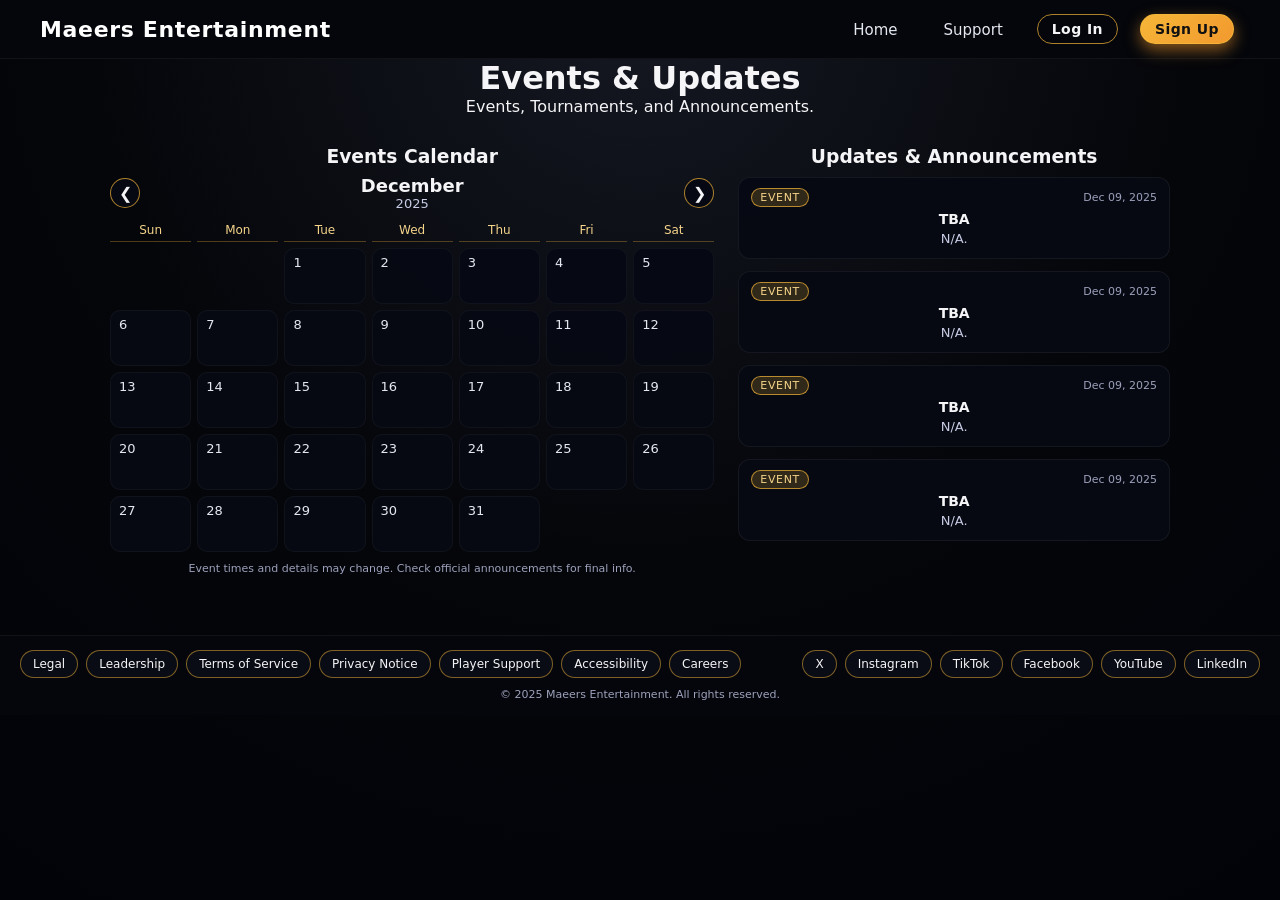
<file: Maeers_Ent/events.html>
<!DOCTYPE html>
<html lang="en">
<head>
    <meta charset="UTF-8">
    <meta name="viewport" content="width=device-width, initial-scale=1.0">
    <title>Age of Az'Kov - Events</title>
    <link rel="stylesheet" href="rules.css"><!-- reuse your existing styling file -->
</head>
<body>
    <!-- Navigation Bar -->
    <nav>
        <div class="logo">Maeers Entertainment</div>
        <ul>
            <li><a href="index.html">Home</a></li>
            <li><a href="support.html">Support</a></li>

                        <li class="nav-auth">
                <a href="login.html" class="btn-auth btn-auth-outline">Log In</a>
            </li>
            <li>
                <a href="signup.html" class="btn-auth btn-auth-filled">Sign Up</a>
            </li>
        </ul>
    </nav>

    <header class="hero">
        <h1>Events & Updates</h1>
        <p>Events, Tournaments, and Announcements.</p>
    </header>

    <section class="events-page">

        <div class="events-layout">
            <!-- EVENTS / CALENDAR PANEL -->
            <article class="rule-block events-panel">
                <h3>Events Calendar</h3>

                <div class="calendar">
                    <div class="calendar-header">
                        <button class="cal-nav cal-prev" type="button">&#10094;</button>
                        <div class="cal-month">
                            <span class="cal-month-name">December</span>
                            <span class="cal-year">2025</span>
                        </div>
                        <button class="cal-nav cal-next" type="button">&#10095;</button>
                    </div>

                    <div class="calendar-grid">
                        <div class="cal-day-label">Sun</div>
                        <div class="cal-day-label">Mon</div>
                        <div class="cal-day-label">Tue</div>
                        <div class="cal-day-label">Wed</div>
                        <div class="cal-day-label">Thu</div>
                        <div class="cal-day-label">Fri</div>
                        <div class="cal-day-label">Sat</div>

                        <!-- Row 1 -->
                        <div class="cal-day empty"></div>
                        <div class="cal-day empty"></div>
                        <div class="cal-day">1</div>
                        <div class="cal-day">2</div>
                        <div class="cal-day">3</div>
                        <div class="cal-day">4</div>
                        <div class="cal-day">5</div>

                        <!-- Row 2 -->
                        <div class="cal-day">6</div>
                        <div class="cal-day">7</div>
                        <div class="cal-day">8</div>
                        <div class="cal-day">9</div>
                        <div class="cal-day">10</div>
                        <div class="cal-day">11</div>
                        <div class="cal-day">12</div>

                        <!-- Row 3 -->
                        <div class="cal-day">13</div>
                        <div class="cal-day">14</div>
                        <div class="cal-day">15</div>
                        <div class="cal-day">16</div>
                        <div class="cal-day">17</div>
                        <div class="cal-day">18</div>
                        <div class="cal-day">19</div>

                        <!-- Row 4 -->
                        <div class="cal-day">20</div>
                        <div class="cal-day">21</div>
                        <div class="cal-day">22</div>
                        <div class="cal-day">23</div>
                        <div class="cal-day">24</div>
                        <div class="cal-day">25</div>
                        <div class="cal-day">26</div>

                        <!-- Row 5 -->
                        <div class="cal-day">27</div>
                        <div class="cal-day">28</div>
                        <div class="cal-day">29</div>
                        <div class="cal-day">30</div>
                        <div class="cal-day">31</div>
                        <div class="cal-day empty"></div>
                        <div class="cal-day empty"></div>
                    </div>

                    <p class="calendar-note">
                        Event times and details may change. Check official announcements for final info.
                    </p>
                </div>
            </article>

            <!-- UPDATES PANEL -->
            <article class="rule-block updates-panel">
                <h3>Updates & Announcements</h3>

                <div class="updates-list">
                    <div class="update-item">
                        <div class="update-header">
                            <span class="update-tag">Event</span>
                            <span class="update-date">Dec 09, 2025</span>
                        </div>
                        <h4>TBA</h4>
                        <p>
                            N/A.
                        </p>
                    </div>

                    <div class="update-item">
                        <div class="update-header">
                            <span class="update-tag">Event</span>
                            <span class="update-date">Dec 09, 2025</span>
                        </div>
                        <h4>TBA</h4>
                        <p>
                            N/A.
                        </p>
                    </div>

                    <div class="update-item">
                        <div class="update-header">
                            <span class="update-tag">Event</span>
                            <span class="update-date">Dec 09, 2025</span>
                        </div>
                        <h4>TBA</h4>
                        <p>
                            N/A.
                        </p>
                    </div>

                    <div class="update-item">
                        <div class="update-header">
                            <span class="update-tag">Event</span>
                            <span class="update-date">Dec 09, 2025</span>
                        </div>
                        <h4>TBA</h4>
                        <p>
                            N/A.
                        </p>
                    </div>
                </div>
            </article>
        </div>
    </section>

    <footer class="site-footer">
        <div class="footer-top">
            <!-- LEFT SIDE: site/legal links -->
            <div class="footer-links footer-links-primary">
                <a href="legal.html" class="footer-pill">Legal</a>
                <a href="leadership.html" class="footer-pill">Leadership</a>
                <a href="terms.html" class="footer-pill">Terms of Service</a>
                <a href="privacy.html" class="footer-pill">Privacy Notice</a>
                <a href="support.html" class="footer-pill">Player Support</a>
                <a href="accessibility.html" class="footer-pill">Accessibility</a>
                <a href="careers.html" class="footer-pill">Careers</a>
            </div>

            <!-- RIGHT SIDE: social links -->
            <div class="footer-links footer-links-social">
                <a href="https://x.com" target="_blank" class="footer-pill">X</a>
                <a href="https://instagram.com" target="_blank" class="footer-pill">Instagram</a>
                <a href="https://tiktok.com" target="_blank" class="footer-pill">TikTok</a>
                <a href="https://facebook.com" target="_blank" class="footer-pill">Facebook</a>
                <a href="https://youtube.com" target="_blank" class="footer-pill">YouTube</a>
                <a href="https://linkedin.com" target="_blank" class="footer-pill">LinkedIn</a>
            </div>
        </div>

        <div class="footer-bottom">
            <p>&copy; 2025 Maeers Entertainment. All rights reserved.</p>
        </div>
    </footer>
</body>
</html>
</file>
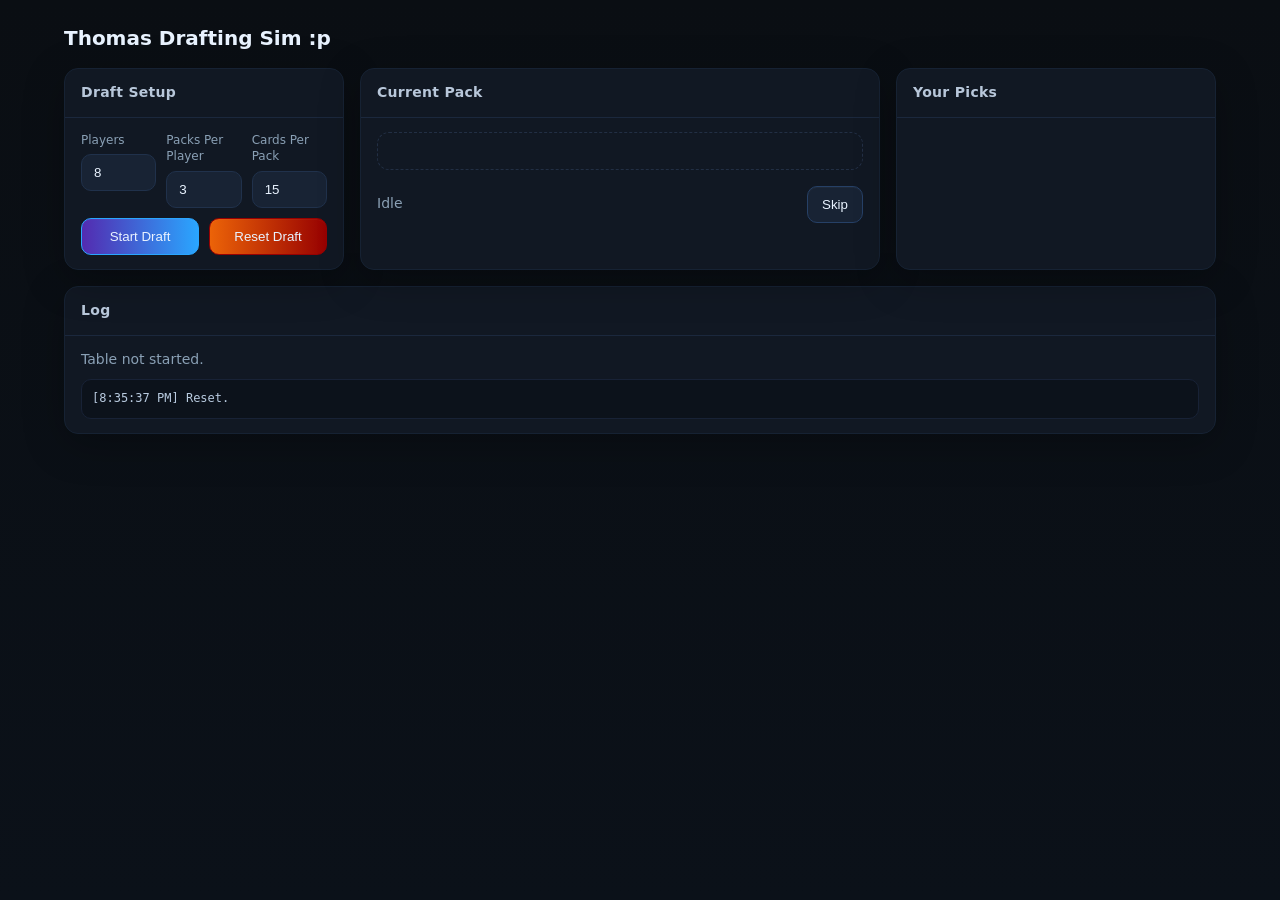
<file: Maeers_Ent/game.html>
<!doctype html>
<html lang="en">
<head>
  <meta charset="utf-8" />
  <meta name="viewport" content="width=device-width, initial-scale=1" />
  <title>Thomas Drafting Sim</title>
  <style>
    :root{
      --bg:#0b0f14;--panel:#111823;--muted:#8aa0b5;--text:#e9f3ff;--accent:#5cc8ff;--warn:#ffca57;--danger:#ff6b6b;
      --card:#0f1622;--card-border:#1c2635;--btn:#182334;--btn-hover:#213149;--ring:0 0 0 2px rgba(92,200,255,.25);
    }
    *{box-sizing:border-box}
    html,body{height:100%}
    body{margin:0;background:linear-gradient(180deg,#0a0e13 0%,#0b1119 100%);color:var(--text);font:14px/1.4 system-ui,Segoe UI,Roboto,Ubuntu,"Helvetica Neue",Arial}
    .app{max-width:1200px;margin:0 auto;padding:24px}
    header{display:flex;align-items:center;gap:16px;margin-bottom:16px}
    header h1{font-weight:700;font-size:20px;margin:0}
    .grid{display:grid;gap:16px}
    .cols-3{grid-template-columns:280px 1fr 320px}
    @media (max-width:1100px){.cols-3{grid-template-columns:1fr}}
    .panel{background:var(--panel);border:1px solid #162233;border-radius:14px;box-shadow:0 10px 40px rgba(0,0,0,.25)}
    .panel h2{font-size:14px;letter-spacing:.3px;font-weight:700;margin:0;padding:14px 16px;border-bottom:1px solid #1b283d;color:#b8c7da}
    .panel .body{padding:14px 16px}
    .row{display:flex;gap:10px;flex-wrap:wrap}
    .row>*{flex:1}
    .stack{display:flex;flex-direction:column;gap:10px}
    label{display:block;font-size:12px;color:var(--muted);margin-bottom:6px}
    input[type=number]{width:100%;padding:10px 12px;border-radius:10px;border:1px solid #20314b;background:var(--btn);color:var(--text);outline:none}
    input[type=number]:focus{box-shadow:var(--ring);border-color:#2a436b}
    button{appearance:none;border:1px solid #264066;background:var(--btn);color:var(--text);padding:10px 14px;border-radius:10px;cursor:pointer;transition:.15s ease;box-shadow:0 1px 0 rgba(255,255,255,.03) inset}
    button:hover{background:var(--btn-hover);transform:translateY(-1px)}
    button:active{transform:translateY(0)}
    .btn-accent{background:linear-gradient(90deg,#532bb0,#2aa6ff);border-color:#2aa6ff}
    .btn-danger{background:linear-gradient(90deg,#ec6308,#970101);border-color:#970101}
    /* Cards */
    .cards{display:grid;grid-template-columns:repeat(auto-fill,minmax(150px,1fr));gap:12px}
    .card{position:relative;background:linear-gradient(180deg,#0f1622,#0c1522);border:1px solid var(--card-border);border-radius:12px;overflow:hidden}
    .card .pad{padding:10px}
    .card .name{font-weight:700;margin:2px 0 6px;font-size:14px}
    .tag{font-size:11px;color:#a9bdd2;border:1px solid #26354a;background:#0e1520;border-radius:6px;padding:2px 6px;display:inline-flex;gap:6px;align-items:center}
    .rar{position:absolute;top:8px;right:8px;font-size:11px;padding:2px 6px;border-radius:999px;border:1px solid #2b3d59;background:#0e1726;color:#c9def5}
    .rar.C{color:#d0e7ff}
    .rar.U{color:#9dff7a;border-color:#385a30;background:#0e2213}
    .rar.R{color:#ffd36b;border-color:#5a4a2e;background:#241a07}
    .rar.M{color:#ff9dd6;border-color:#523454;background:#1c0f1a}
    .card .desc{font-size:12px;color:#b4c6d8;min-height:38px}
    .card footer{display:flex;justify-content:space-between;align-items:center;padding:8px 10px;border-top:1px solid #1a2536;background:#0d1521}
    .card button{width:100%}
    .empty{opacity:.7;border:1px dashed #2a3953;border-radius:12px;padding:18px;text-align:center}
    .muted{color:var(--muted)}
    .log{font-family:ui-monospace,Menlo,Consolas,monospace;font-size:12px;line-height:1.45;color:#b9cbe0;max-height:200px;overflow:auto;background:#0c121b;border:1px solid #182236;padding:10px;border-radius:10px}
    .footer{margin-top:16px;display:flex;gap:10px;flex-wrap:wrap;align-items:center}
  </style>
</head>
<body>
  <div class="app">
    <header>
      <h1>Thomas Drafting Sim :p</h1>
    </header>

    <section class="grid cols-3">
      <div class="panel" id="setup">
        <h2>Draft Setup</h2>
        <div class="body stack">
          <div class="row">
            <div>
              <label>Players</label>
              <input type="number" id="players" min="2" max="12" value="8" />
            </div>
            <div>
              <label>Packs Per Player</label>
              <input type="number" id="packs" min="1" max="6" value="3" />
            </div>
            <div>
              <label>Cards Per Pack</label>
              <input type="number" id="packSize" min="5" max="20" value="15" />
            </div>
          </div>
          <div class="row">
            <button id="start" class="btn-accent">Start Draft</button>
            <button id="reset" class="btn-danger">Reset Draft</button>
          </div>
        </div>
      </div>

      <div class="panel" id="draft">
        <h2>Current Pack</h2>
        <div class="body">
          <div id="packArea" class="cards"></div>
          <div id="emptyPack" class="empty" style="display:none"></div>
          <div class="footer">
            <span id="status" class="muted"></span>
            <div style="flex:1"></div>
            <button id="skipBtn">Skip</button>
          </div>
        </div>
      </div>

      <div class="panel">
        <h2>Your Picks</h2>
        <div class="body stack">
          <div id="picks" class="cards"></div>
        </div>
      </div>
    </section>

    <section class="panel" style="margin-top:16px">
      <h2>Log</h2>
      <div class="body stack">
        <div id="tableInfo" class="muted"></div>
        <div id="log" class="log"></div>
      </div>
    </section>
  </div>

<script>
(() => {

  const $ = s => document.querySelector(s);
  const logEl = $('#log');
  const packArea = $('#packArea');
  const picksArea = $('#picks');
  const emptyPack = $('#emptyPack');
  const statusEl = $('#status');
  const tableInfo = $('#tableInfo');
  const rnd = n => Math.floor(Math.random()*n);
  const choice = arr => arr[rnd(arr.length)];
  const clamp = (n,min,max)=>Math.max(min,Math.min(max,n));
  const log = msg => { const t=new Date().toLocaleTimeString(); logEl.textContent += `[${t}] ${msg}\n`; logEl.scrollTop = logEl.scrollHeight; };
  const escapeHtml = s => s.replace(/[&<>"']/g, c=>({"&":"&amp;","<":"&lt;",">":"&gt;","\"":"&quot;","'":"&#39;"}[c]));


  const COLORS = ['W','U','B','R','G','C'];
  const TYPES = ['Creature','Spell','Field Spell','Hero'];
  const RARITIES = ['C','C','C','C','U','U','R','M'];
  function genCardPool(size=260){
    const nouns=['Falcon','Mystic','Warden','Inferno','Shade','Titan','Grove','Torrent','Sentinel','Nomad','Cipher','Pyre','Bounty','Vanguard','Oracle','Blossom','Drifter','Machina','Specter','Runes'];
    const adjs=['Silent','Verdant','Arcane','Crimson','Gilded','Sable','Azure','Ivory','Obsidian','Howling','Ancient','Shimmering','Stormbound','Dawn','Dusk'];
    const pool=[]; for(let i=0;i<size;i++){ const color=choice(COLORS), type=choice(TYPES), rar=choice(RARITIES); const name=`${choice(adjs)} ${choice(nouns)}`; pool.push({id:`C${i}`,name,color,type,rarity:rar,text:rulesFor(type,color,rar)});} return pool;
  }
  function rulesFor(type,color,rar){ const colorName=({W:'White',U:'Blue',B:'Black',R:'Red',G:'Green',C:'Colorless'})[color]; const kb={Creature:`${colorName} creature. When it enters, draw a card.`,Spell:`Instant spell. Target gets +2/+0 until end of turn.`,Artifact:`Non‑creature. Your spells cost 1 less to cast.`,Enchantment:`At upkeep, scry 1.`,Land:`Tap: Add one mana of ${colorName.toLowerCase()}.`,}; return kb[type]+((rar==='R'||rar==='M')?' (Powerful.)':''); }
  const CARD_POOL = genCardPool();


  const S = { players:8, packs:3, packSize:15, seatCount:8, packIndex:0, pickIndex:0, direction:+1, seats:[], tablePacks:[], running:false };


  function readSetup(){ S.players=clamp(+$('#players').value||8,2,12); S.seatCount=S.players; S.packs=clamp(+$('#packs').value||3,1,6); S.packSize=clamp(+$('#packSize').value||15,5,20); }
  $('#start').addEventListener('click', startDraft);
  $('#reset').addEventListener('click', resetAll);
  $('#skipBtn').addEventListener('click', ()=>userSkip());
  document.addEventListener('keydown', e=>{ if(e.code==='Space'){ e.preventDefault(); const first=packArea.querySelector('.card button'); if(first) first.click(); }});

  function resetAll(){ S.running=false; S.seats=[]; S.tablePacks=[]; S.packIndex=0; S.pickIndex=0; S.direction=+1; packArea.innerHTML=''; picksArea.innerHTML=''; emptyPack.style.display='block'; statusEl.textContent='Idle'; tableInfo.textContent='Table not started.'; logEl.textContent=''; log('Reset.'); }

  function makePack(){ const rares=CARD_POOL.filter(c=>c.rarity==='R'); const mythics=CARD_POOL.filter(c=>c.rarity==='M'); const uncos=CARD_POOL.filter(c=>c.rarity==='U'); const comms=CARD_POOL.filter(c=>c.rarity==='C'); const pack=[]; pack.push(choice(Math.random()<0.125?mythics:rares)); for(let i=0;i<3;i++) pack.push(choice(uncos)); while(pack.length<S.packSize) pack.push(choice(comms)); for(let i=pack.length-1;i>0;i--){const j=rnd(i+1); [pack[i],pack[j]]=[pack[j],pack[i]]} return pack.map((c,idx)=>({...c,uid:`P${Date.now()}_${idx}_${Math.random().toString(36).slice(2)}`})); }
  function setupSeats(){ S.seats=Array.from({length:S.seatCount},(_,i)=>({ isUser:i===0, pool:[], wish:new Set(i===0?[]:[choice(COLORS),choice(COLORS)]), pack:[] })); }
  function createTablePacks(){ S.tablePacks=Array.from({length:S.seatCount},()=>makePack()); }

  function startDraft(){ if(S.running){ log('Draft already running.'); return; } readSetup(); resetAll(); readSetup(); setupSeats(); createTablePacks(); S.running=true; S.packIndex=0; S.pickIndex=0; S.direction=+1; log(`Draft started with ${S.seatCount} players • ${S.packs} packs × ${S.packSize}`); renderTableInfo(); renderUserPack(); }
  function renderTableInfo(){ const dir=S.direction===1?'Left':'Right'; tableInfo.innerHTML=`Pack <b>${S.packIndex+1}</b> / ${S.packs} • Pick <b>${S.pickIndex+1}</b> / ${S.packSize} — Passing: <b>${dir}</b>`; }
  function renderUserPack(){ const pack=S.tablePacks[0]||[]; packArea.innerHTML=''; if(!pack.length){ emptyPack.style.display='block'; statusEl.textContent='Waiting…'; return; } emptyPack.style.display='none'; for(const c of pack){ packArea.appendChild(cardEl(c,()=>userPick(c.uid))); } statusEl.textContent=`Choose a card (${pack.length} in pack)`; }
  function cardEl(card,onPick){ const el=document.createElement('div'); el.className='card'; el.innerHTML=`<div class="pad"><div class="rar ${card.rarity}">${card.rarity}</div><div class="name">${escapeHtml(card.name)}</div><div class="tag">${colorDot(card.color)} ${escapeHtml(card.type)}</div><div class="desc">${escapeHtml(card.text)}</div></div><footer><button>Pick</button></footer>`; el.querySelector('button').addEventListener('click', onPick); return el; }
  function colorDot(c){ const map={W:'#f8f4d7',U:'#88c6ff',B:'#8e8e8e',R:'#ff8f88',G:'#9dff7a',C:'#d1e0ff'}; return `<span style="display:inline-block;width:10px;height:10px;border-radius:50%;background:${map[c]};border:1px solid #2a2a2a"></span>`; }
  function pushPickEl(card){ const el=document.createElement('div'); el.className='card'; el.innerHTML=`<div class="pad"><div class="rar ${card.rarity}">${card.rarity}</div><div class="name">${escapeHtml(card.name)}</div><div class="tag">${colorDot(card.color)} ${escapeHtml(card.type)}</div><div class="desc">${escapeHtml(card.text)}</div></div>`; picksArea.appendChild(el); }


  const removeByUid=(arr,uid)=>{ const i=arr.findIndex(x=>x.uid===uid); return i>=0?arr.splice(i,1)[0]:null };
  function userPick(uid){ if(!S.running) return; const picked=removeByUid(S.tablePacks[0],uid); if(!picked) return; S.seats[0].pool.push(picked); pushPickEl(picked); log(`You picked: ${picked.name}`); advanceTurn(); }
  function userSkip(){ 
    const pack=S.tablePacks[0]; if(!pack||!pack.length) return; const best=scorePackForSeat(pack,S.seats[0]).sort((a,b)=>b.score-a.score)[0]; if(best){ userPick(best.card.uid); }
  }
  function advanceTurn(){

    for(let seat=1; seat<S.seatCount; seat++){
      const pack=S.tablePacks[seat]; if(pack && pack.length){ const pick=botPick(S.seats[seat],pack); removeByUid(pack,pick.uid); S.seats[seat].pool.push(pick); }
    }

    const newPacks=Array(S.seatCount); for(let i=0;i<S.seatCount;i++){ const to=(i+S.direction+S.seatCount)%S.seatCount; newPacks[to]=S.tablePacks[i]; } S.tablePacks=newPacks;

    S.pickIndex++; renderTableInfo();

    const allEmpty=S.tablePacks.every(p=>!p||p.length===0);
    if(allEmpty){ S.packIndex++; if(S.packIndex>=S.packs){ finishDraft(); return; } S.direction*=-1; S.pickIndex=0; createTablePacks(); log(`Opening Pack ${S.packIndex+1}. Passing ${S.direction===1?'Left':'Right'}.`); }
    renderUserPack();
  }

  function finishDraft(){ S.running=false; renderUserPack(); emptyPack.style.display='block'; statusEl.textContent='Draft complete!'; log('Draft finished.'); }


  function botPick(seat,pack){ const scored=scorePackForSeat(pack,seat); const noise=0.3; scored.forEach(s=> s.score *= (1 - noise/2) + Math.random()*noise); scored.sort((a,b)=>b.score-a.score); return scored[0].card; }
  function scorePackForSeat(pack,seat){ const colorCounts=countColors(seat.pool); const prefer=seat.wish; return pack.map(card=>{ let s=rarityScore(card.rarity); if(prefer.has(card.color)) s+=2.0; s += (colorCounts[card.color]||0)*0.15; if(S.pickIndex<5 && card.type==='Creature') s+=0.5; return {card,score:s}; }); }
  const rarityScore=r=> r==='M'?6 : r==='R'?4.5 : r==='U'?3 : 2;
  function countColors(cards){ const m={}; for(const c of cards){ m[c.color]=(m[c.color]||0)+1 } return m; }

  // init
  resetAll();
})();
</script>
</body>
</html>
</file>
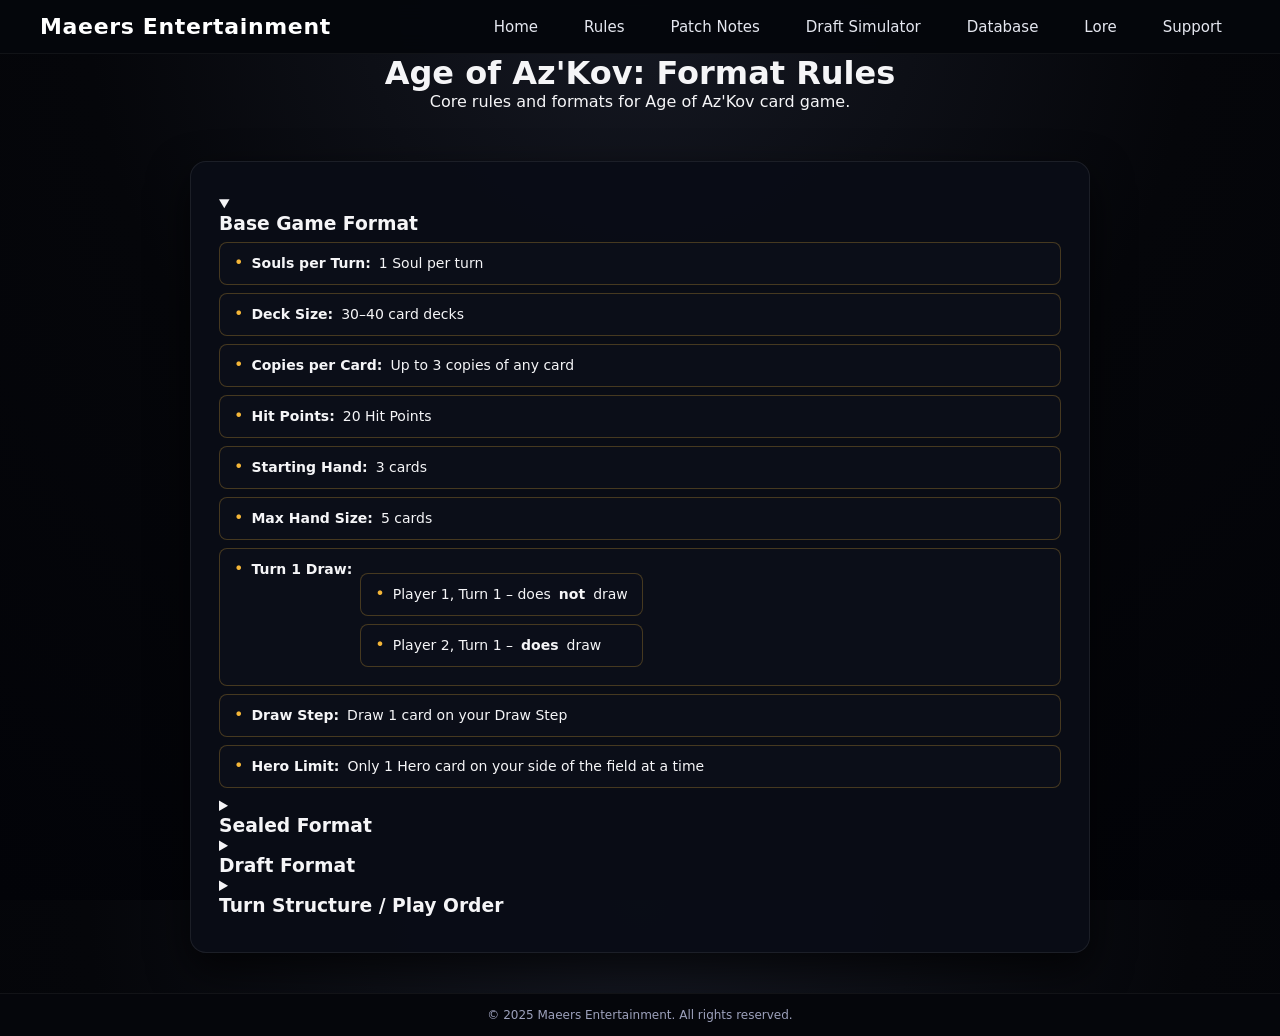
<file: Maeers_Ent/rules.html>
<!DOCTYPE html>
<html lang="en">
<head>
    <meta charset="UTF-8">
    <meta name="viewport" content="width=device-width, initial-scale=1.0">
    <title>Age of Az'Kov - Rules</title>
    <link rel="stylesheet" href="rules.css">
</head>
<body>
    <!-- Navigation Bar -->
    <nav>
        <div class="logo">Maeers Entertainment</div>
        <ul>
            <li><a href="index.html">Home</a></li>
            <li><a href="rules.html">Rules</a></li>
            <li><a href="index.html">Patch Notes</a></li>
            <li><a href="wiki.html">Draft Simulator</a></li>
            <li><a href="database.html">Database</a></li>
            <li><a href="lore.html">Lore</a></li>
            <li><a href="support.html">Support</a></li>
        </ul>
    </nav>

    <header class="hero">
        <h1>Age of Az'Kov: Format Rules</h1>
        <p>Core rules and formats for Age of Az'Kov card game.</p>
    </header>

    <section class="rules">

        <!-- Base Game Format (open by default) -->
        <details class="rule-block" open>
            <summary>
                <h3>Base Game Format</h3>
            </summary>
            <ul>
                <li><strong>Souls per Turn:</strong> 1 Soul per turn</li>
                <li><strong>Deck Size:</strong> 30–40 card decks</li>
                <li><strong>Copies per Card:</strong> Up to 3 copies of any card</li>
                <li><strong>Hit Points:</strong> 20 Hit Points</li>
                <li><strong>Starting Hand:</strong> 3 cards</li>
                <li><strong>Max Hand Size:</strong> 5 cards</li>
                <li><strong>Turn 1 Draw:</strong>
                    <ul>
                        <li>Player 1, Turn 1 – does <strong>not</strong> draw</li>
                        <li>Player 2, Turn 1 – <strong>does</strong> draw</li>
                    </ul>
                </li>
                <li><strong>Draw Step:</strong> Draw 1 card on your Draw Step</li>
                <li><strong>Hero Limit:</strong> Only 1 Hero card on your side of the field at a time</li>
            </ul>
        </details>

        <!-- Sealed Format -->
        <details class="rule-block">
            <summary>
                <h3>Sealed Format</h3>
            </summary>
            <ul>
                <li><strong>Souls per Turn:</strong> 2 Souls per turn</li>
                <li><strong>Product:</strong> 5 packs (8 cards per pack)</li>
                <li><strong>Deck Size:</strong> Build a 20-card deck</li>
                <li><strong>Copies per Card:</strong> Any number of copies allowed</li>
                <li><strong>Hit Points:</strong> 20 Hit Points</li>
                <li><strong>Starting Hand:</strong> 3 cards</li>
                <li><strong>Max Hand Size:</strong> 5 cards</li>
                <li><strong>Turn 1 Draw:</strong>
                    <ul>
                        <li>Player 1, Turn 1 – does <strong>not</strong> draw</li>
                        <li>Player 2, Turn 1 – <strong>does</strong> draw</li>
                    </ul>
                </li>
                <li><strong>Draw Step:</strong> Draw 1 card on your Draw Step</li>
                <li><strong>Hero Limit:</strong> Only 1 Hero card on your side of the field at a time</li>
            </ul>
        </details>

        <!-- Draft Format -->
        <details class="rule-block">
            <summary>
                <h3>Draft Format</h3>
            </summary>
            <ul>
                <li><strong>Souls per Turn:</strong> 2 Souls per turn</li>
                <li><strong>Product:</strong>
                    <ul>
                        <li>4 packs per player (4–8 player drafts)</li>
                        <li>5 packs per player (2–3 player drafts)</li>
                    </ul>
                </li>
                <li><strong>Copies per Card:</strong> Any number of copies allowed</li>
                <li><strong>Hit Points:</strong> 20 Hit Points</li>
                <li><strong>Starting Hand:</strong> 3 cards</li>
                <li><strong>Max Hand Size:</strong> 5 cards</li>
                <li><strong>Turn 1 Draw:</strong>
                    <ul>
                        <li>Player 1, Turn 1 – does <strong>not</strong> draw</li>
                        <li>Player 2, Turn 1 – <strong>does</strong> draw</li>
                    </ul>
                </li>
                <li><strong>Draw Step:</strong> Draw 1 card on your Draw Step</li>
                <li><strong>Hero Limit:</strong> Only 1 Hero card on your side of the field at a time</li>
            </ul>
        </details>

        <!-- Turn Structure / Play Order -->
        <details class="rule-block">
            <summary>
                <h3>Turn Structure / Play Order</h3>
            </summary>
            <ol>
                <li><strong>Upkeep</strong></li>
                <li><strong>Soul Counter</strong></li>
                <li><strong>Mechanics</strong> (resolve any start-of-turn effects)</li>
                <li><strong>Draw Step</strong> (draw 1 card, unless it’s Player 1 on Turn 1)</li>
                <li><strong>Main Phase 1</strong></li>
                <li><strong>Battle Phase</strong></li>
                <li><strong>Main Phase 2</strong></li>
                <li><strong>End Phase</strong></li>
            </ol>
        </details>

    </section>

    <footer>
        <p>&copy; 2025 Maeers Entertainment. All rights reserved.</p>
    </footer>
</body>
</html>
</file>
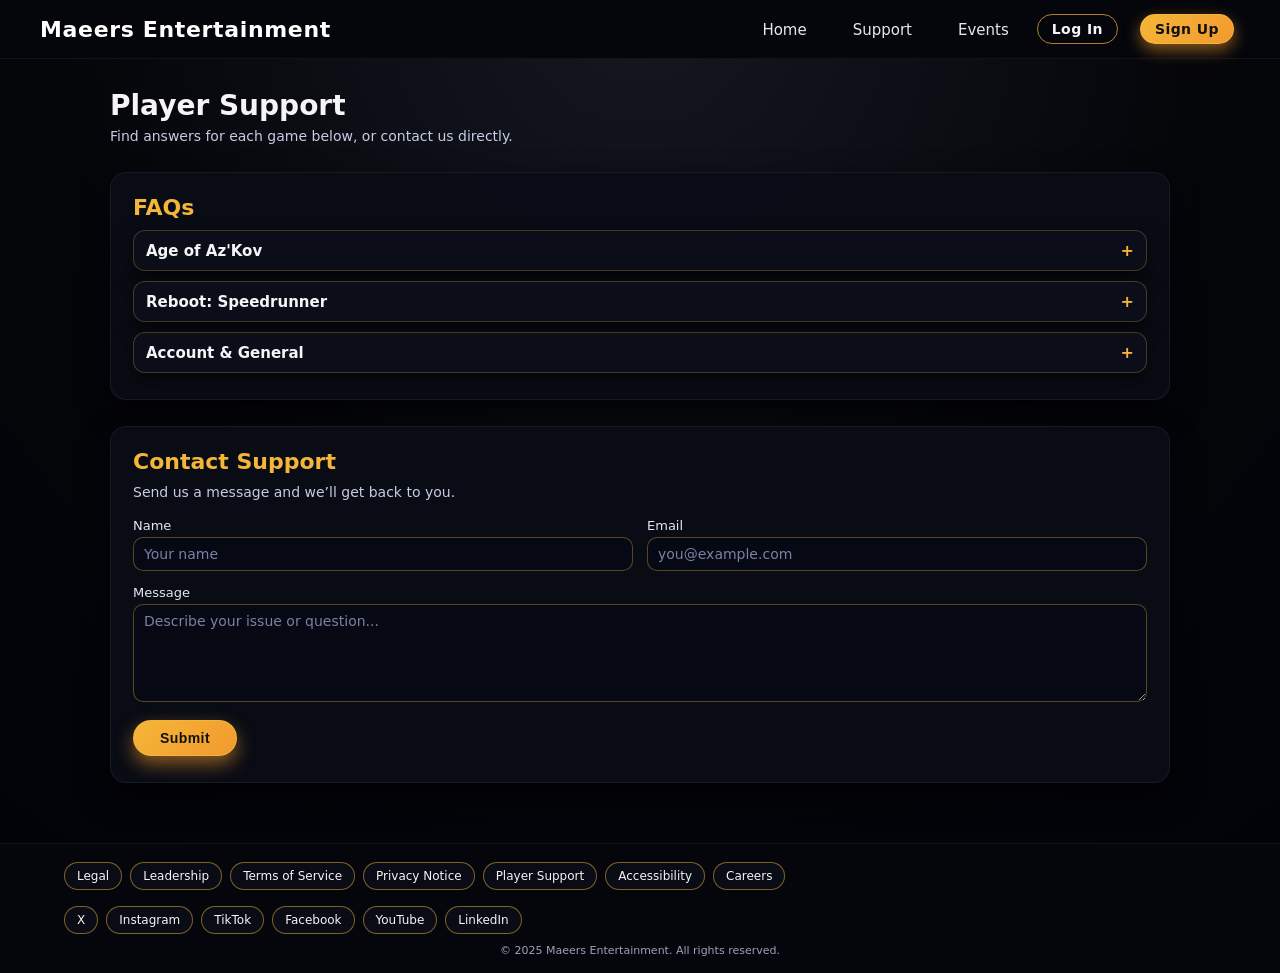
<file: Maeers_Ent/support.html>
<!DOCTYPE html>
<html lang="en">
<head>
    <meta charset="UTF-8">
    <meta name="viewport" content="width=device-width, initial-scale=1.0">
    <title>Support | Maeers Entertainment</title>
    <link rel="stylesheet" href="style.css">
    <script src="script.js" defer></script>
</head>
<body>

    <!-- NAVBAR -->
    <nav>
        <div class="logo">Maeers Entertainment</div>
        <ul>
            <li><a href="index.html">Home</a></li>

            <li><a href="support.html">Support</a></li>
            <li><a href="events.html">Events</a></li>

            <!-- AUTH BUTTONS -->
            <li class="nav-auth">
                <a href="login.html" class="btn-auth btn-auth-outline">Log In</a>
            </li>
            <li>
                <a href="signup.html" class="btn-auth btn-auth-filled">Sign Up</a>
            </li>
        </ul>
    </nav>

    <!-- SUPPORT CONTENT -->
    <main class="support-main">
        <section class="support-hero">
            <h1>Player Support</h1>
            <p>Find answers for each game below, or contact us directly.</p>
        </section>

        <!-- FAQ SECTION (DROPDOWNS) -->
        <section class="support-section">
            <h2>FAQs</h2>

            <div class="faq-accordion">
                <!-- Age of Az'Kov FIRST -->
                <article class="faq-item">
                    <button class="faq-toggle" type="button">
                        <span class="faq-title">Age of Az'Kov</span>
                        <span class="faq-icon">+</span>
                    </button>
                    <div class="faq-content">
                        <ul>
                            <li>
                                <strong>Can you play interrupts at anytime?</strong><br>
                                Yes, you can play interrupts at anytime during the game.
                            </li>
                            <li>
                                <strong>When playing a field spell does it destory your opponents field spell?</strong><br>
                                No. Thier field spell stays on the field when you play a field spell.
                            </li>
                            <li>
                                <strong>What happens if I have no pages left in my grimore and I can't draw?</strong><br>
                                The player that has no pages left in thier grimore loses the game. 
                            </li>
                        </ul>
                    </div>
                </article>

                <!-- Reboot: Speedrunner SECOND -->
                <article class="faq-item">
                    <button class="faq-toggle" type="button">
                        <span class="faq-title">Reboot: Speedrunner</span>
                        <span class="faq-icon">+</span>
                    </button>
                    <div class="faq-content">
                        <ul>
                            <li>
                                <strong>How are leaderboards calculated?</strong><br>
                                Times are recorded when you complete the full speedrun.
                            </li>
                            <li>
                                <strong>My run didn’t save. What do I do?</strong><br>
                                Check your connection, then restart the game and try another run. If it keeps happening, contact us below.
                            </li>
                            <li>
                                <strong>Can I use a controller?</strong><br>
                                No. Reboot does not support controller.
                            </li>
                        </ul>
                    </div>
                </article>

                <!-- Account & General THIRD -->
                <article class="faq-item">
                    <button class="faq-toggle" type="button">
                        <span class="faq-title">Account & General</span>
                        <span class="faq-icon">+</span>
                    </button>
                    <div class="faq-content">
                        <ul>
                            <li>
                                <strong>How do I report a bug?</strong><br>
                                Use the contact form below and include as many details as possible (platform, steps to reproduce, screenshots).
                            </li>
                            <li>
                                <strong>Where can I give feedback?</strong><br>
                                Join our community discord or send feedback directly through the form below.
                            </li>
                            <li>
                                <strong>Do you offer refunds?</strong><br>
                                Refunds are handled through the store where you purchased the game, subject to their policy.
                            </li>
                        </ul>
                    </div>
                </article>
            </div>
        </section>

        <!-- CONTACT FORM -->
        <section class="support-section">
            <h2>Contact Support</h2>
            <p class="support-subtitle">Send us a message and we’ll get back to you.</p>

            <form class="support-form" action="#" method="post">
                <div class="form-row">
                    <div class="form-group">
                        <label for="support-name">Name</label>
                        <input type="text" id="support-name" name="name" placeholder="Your name" required>
                    </div>

                    <div class="form-group">
                        <label for="support-email">Email</label>
                        <input type="email" id="support-email" name="email" placeholder="you@example.com" required>
                    </div>
                </div>

                <div class="form-group">
                    <label for="support-message">Message</label>
                    <textarea id="support-message" name="message" rows="5" placeholder="Describe your issue or question..." required></textarea>
                </div>

                <button type="submit" class="support-submit">Submit</button>
            </form>
        </section>
    </main>

    <!-- FOOTER -->
    <footer class="site-footer">
        <div class="footer-top">
            <!-- LEFT SIDE: site/legal links -->
            <div class="footer-links footer-links-primary">
                <a href="legal.html" class="footer-pill">Legal</a>
                <a href="leadership.html" class="footer-pill">Leadership</a>
                <a href="terms.html" class="footer-pill">Terms of Service</a>
                <a href="privacy.html" class="footer-pill">Privacy Notice</a>
                <a href="support.html" class="footer-pill">Player Support</a>
                <a href="accessibility.html" class="footer-pill">Accessibility</a>
                <a href="careers.html" class="footer-pill">Careers</a>
            </div>

            <!-- RIGHT SIDE: social links -->
            <div class="footer-links footer-links-social">
                <a href="https://x.com" target="_blank" class="footer-pill">X</a>
                <a href="https://instagram.com" target="_blank" class="footer-pill">Instagram</a>
                <a href="https://tiktok.com" target="_blank" class="footer-pill">TikTok</a>
                <a href="https://facebook.com" target="_blank" class="footer-pill">Facebook</a>
                <a href="https://youtube.com" target="_blank" class="footer-pill">YouTube</a>
                <a href="https://linkedin.com" target="_blank" class="footer-pill">LinkedIn</a>
            </div>
        </div>

        <div class="footer-bottom">
            <p>&copy; 2025 Maeers Entertainment. All rights reserved.</p>
        </div>
    </footer>

</body>
</html>
</file>
<file: Maeers_Ent/rules.css>
/* ================================
   BASE STYLING
   ================================ */

* {
    box-sizing: border-box;
    margin: 0;
    padding: 0;
}

html,
body {
    height: 100%;
}

body {
    font-family: system-ui, -apple-system, BlinkMacSystemFont, "Segoe UI", Roboto, sans-serif;
    background: radial-gradient(circle at top, #151822 0, #05060a 50%, #020308 100%);
    color: #f5f5f7;
    text-align: center;
}

/* ================================
   NAVIGATION BAR (matches main site)
   ================================ */

nav {
    position: sticky;
    top: 0;
    z-index: 1000;
    display: flex;
    justify-content: space-between;
    align-items: center;
    background: rgba(5, 7, 12, 0.96);
    padding: 14px 40px;
    border-bottom: 1px solid rgba(255, 255, 255, 0.05);
    backdrop-filter: blur(10px);
}

.logo {
    font-size: 22px;
    font-weight: 700;
    letter-spacing: 0.03em;
    color: #ffffff;
}

nav ul {
    list-style: none;
    padding: 0;
    display: flex;
    align-items: center;
    gap: 10px;
}

nav ul li {
    margin: 0 6px;
}

nav ul li a {
    color: #e5e7f0;
    text-decoration: none;
    font-size: 15px;
    padding: 8px 12px;
    border-radius: 6px;
    transition: color 0.2s, background 0.2s;
}

nav ul li a:hover {
    color: #111111;
    background: #f5b638;
}

/* ================================
   MAIN WRAPPER
   ================================ */

main {
    max-width: 1100px;
    margin: 0 auto;
    padding: 40px 20px 60px;
}

/* ================================
   RULES SECTION (updated style)
   ================================ */

.rules {
    padding: 32px 28px 36px;
    background: rgba(10, 13, 22, 0.96);
    margin: 50px auto 40px;
    border-radius: 16px;
    width: 100%;
    max-width: 900px;
    border: 1px solid rgba(255, 255, 255, 0.08);
    box-shadow: 0 16px 40px rgba(0, 0, 0, 0.7);
    text-align: left;
}

.rules h2 {
    color: #f5b638;
    font-size: 26px;
    margin-bottom: 16px;
    text-align: left;
}

.rules p {
    font-size: 14px;
    color: #c7cbe4;
    margin-bottom: 16px;
}

/* Rules list */
.rules ul {
    list-style: none;
    padding: 0;
    margin-top: 6px;
}

.rules ul li {
    background: rgba(12, 15, 26, 0.96);
    margin: 8px 0;
    padding: 10px 14px;
    border-radius: 8px;
    font-size: 14px;
    line-height: 1.5;
    border: 1px solid rgba(245, 182, 56, 0.25);
    display: flex;
    align-items: flex-start;
    gap: 8px;
}

/* Gold bullet */
.rules ul li::before {
    content: '•';
    color: #f5b638;
    font-size: 16px;
    line-height: 1.3;
}

/* ================================
   FOOTER (optional, if used)
   ================================ */

footer {
    background: #05060b;
    padding: 14px 20px;
    margin-top: 40px;
    border-top: 1px solid rgba(255, 255, 255, 0.05);
}

footer p {
    font-size: 12px;
    color: #9da1bc;
}

/* ================================
   EVENTS PAGE LAYOUT
   ================================ */

.events-page {
    max-width: 1100px;
    margin: 30px auto 60px;
    padding: 0 20px;
}

.events-layout {
    display: grid;
    grid-template-columns: 1.4fr 1fr; /* calendar bigger, updates smaller */
    gap: 24px;
}

/* reuse .rule-block card style but tweak if needed */
.events-panel,
.updates-panel {
    /* .rule-block already sets background, border, radius, etc. */
}

/* ================================
   CALENDAR STYLES
   ================================ */

.calendar {
    margin-top: 8px;
}

.calendar-header {
    display: flex;
    align-items: center;
    justify-content: space-between;
    margin-bottom: 12px;
}

.cal-month {
    text-align: center;
}

.cal-month-name {
    display: block;
    font-size: 18px;
    font-weight: 600;
}

.cal-year {
    display: block;
    font-size: 13px;
    color: #c7cbe4;
}

.cal-nav {
    border-radius: 999px;
    border: 1px solid rgba(245, 182, 56, 0.7);
    background: rgba(7, 10, 19, 0.95);
    color: #f5f5f7;
    width: 30px;
    height: 30px;
    cursor: pointer;
    font-size: 16px;
    display: flex;
    align-items: center;
    justify-content: center;
    transition: background 0.15s, transform 0.1s, box-shadow 0.15s;
}

.cal-nav:hover {
    background: rgba(245, 182, 56, 0.25);
    transform: translateY(-1px);
    box-shadow: 0 6px 18px rgba(0, 0, 0, 0.7);
}

.calendar-grid {
    display: grid;
    grid-template-columns: repeat(7, 1fr);
    gap: 6px;
    margin-bottom: 10px;
}

.cal-day-label {
    text-align: center;
    font-size: 12px;
    color: #f5d48a;
    padding-bottom: 4px;
    border-bottom: 1px solid rgba(245, 182, 56, 0.3);
}

.cal-day {
    min-height: 56px;
    border-radius: 10px;
    background: rgba(7, 10, 19, 0.95);
    border: 1px solid rgba(255, 255, 255, 0.04);
    font-size: 13px;
    color: #e5e7f0;
    padding: 6px 8px;
    display: flex;
    flex-direction: column;
    align-items: flex-start;
    justify-content: flex-start;
}

.cal-day.empty {
    background: transparent;
    border: none;
}

.cal-day.event {
    border-color: rgba(245, 182, 56, 0.7);
    box-shadow: 0 0 0 1px rgba(245, 182, 56, 0.25);
}

.cal-date-num {
    font-weight: 600;
    margin-bottom: 4px;
}

.cal-badge {
    margin-top: auto;
    font-size: 10px;
    text-transform: uppercase;
    letter-spacing: 0.06em;
    padding: 2px 6px;
    border-radius: 999px;
    background: rgba(245, 182, 56, 0.18);
    border: 1px solid rgba(245, 182, 56, 0.7);
    color: #f5d48a;
}

.calendar-note {
    font-size: 11px;
    color: #9da1bc;
    margin-top: 4px;
}

/* ================================
   UPDATES LIST
   ================================ */

.updates-list {
    display: flex;
    flex-direction: column;
    gap: 12px;
    margin-top: 10px;
}

.update-item {
    background: rgba(7, 10, 19, 0.96);
    border-radius: 12px;
    padding: 10px 12px 12px;
    border: 1px solid rgba(255, 255, 255, 0.06);
}

.update-header {
    display: flex;
    justify-content: space-between;
    align-items: center;
    margin-bottom: 4px;
}

.update-tag {
    font-size: 11px;
    text-transform: uppercase;
    letter-spacing: 0.06em;
    padding: 2px 8px;
    border-radius: 999px;
    background: rgba(245, 182, 56, 0.18);
    border: 1px solid rgba(245, 182, 56, 0.7);
    color: #f5d48a;
}

.update-date {
    font-size: 11px;
    color: #9da1bc;
}

.update-item h4 {
    font-size: 14px;
    margin: 0 0 4px;
}

.update-item p {
    font-size: 13px;
    color: #c7cbe4;
    margin: 0;
}

/* Responsive layout */
@media (max-width: 900px) {
    .events-layout {
        grid-template-columns: 1fr;
    }
}

.footer-top {
    display: flex;
    justify-content: space-between;
    align-items: center;
    gap: 16px;
    flex-wrap: wrap;
}

/* Base style for both link groups */
.footer-links {
    display: flex;
    flex-wrap: wrap;
    gap: 8px;
}

/* Left group: align to left */
.footer-links-primary {
    justify-content: flex-start;
}

/* Right group: align to right */
.footer-links-social {
    justify-content: flex-end;
}

/* Pill buttons */
.footer-pill {
    display: inline-flex;
    align-items: center;
    justify-content: center;
    padding: 6px 12px;
    font-size: 12px;
    border-radius: 999px;
    border: 1px solid rgba(245, 182, 56, 0.5);
    color: #f5f5f7;
    text-decoration: none;
    background: rgba(10, 13, 22, 0.96);
    transition: background 0.15s, color 0.15s, transform 0.1s, box-shadow 0.1s;
}

.footer-pill:hover {
    background: linear-gradient(135deg, #f5b638, #f2992e);
    color: #111111;
    transform: translateY(-1px);
    box-shadow: 0 6px 16px rgba(0, 0, 0, 0.7);
}

.footer-bottom {
    text-align: center;
    margin-top: 10px;
}

.footer-bottom p {
    font-size: 11px;
    color: #9da1bc;
}

/* Base style for auth buttons */
.btn-auth {
    display: inline-flex;
    align-items: center;
    justify-content: center;
    padding: 6px 14px;
    font-size: 14px;
    border-radius: 999px;
    text-decoration: none;
    font-weight: 600;
    letter-spacing: 0.03em;
    transition: background 0.15s, color 0.15s, border-color 0.15s, transform 0.1s, box-shadow 0.1s;
}

/* Log In – outline style */
.btn-auth-outline {
    border: 1px solid rgba(245, 182, 56, 0.7);
    color: #f5f5f7;
    background: transparent;
}

.btn-auth-outline:hover {
    background: rgba(245, 182, 56, 0.15);
    color: #ffffff;
    transform: translateY(-1px);
}

/* Sign Up – filled gradient style */
.btn-auth-filled {
    border: 1px solid rgba(245, 182, 56, 0.9);
    color: #111111;
    background: linear-gradient(135deg, #f5b638, #f2992e);
    box-shadow: 0 6px 16px rgba(242, 153, 46, 0.55);
}

.btn-auth-filled:hover {
    filter: brightness(1.05);
    transform: translateY(-1px);
    box-shadow: 0 10px 22px rgba(242, 153, 46, 0.7);
}
/* ================================
   RESPONSIVE
   ================================ */

@media (max-width: 768px) {
    nav {
        padding: 12px 16px;
    }

    nav ul {
        gap: 4px;
    }

    main {
        padding: 30px 16px 40px;
    }

    .rules {
        width: 100%;
        padding: 24px 18px 28px;
        margin: 30px auto;
    }

    .rules h2 {
        font-size: 22px;
        text-align: center;
    }

    .rules ul li {
        font-size: 13px;
    }
}
</file>
<file: Maeers_Ent/style.css>
/* ================================
   BASE STYLING
   ================================ */

* {
    box-sizing: border-box;
    margin: 0;
    padding: 0;
}

html,
body {
    height: 100%;
}

body {
    font-family: system-ui, -apple-system, BlinkMacSystemFont, "Segoe UI", Roboto, sans-serif;
    background: radial-gradient(circle at top, #151822 0, #05060a 50%, #020308 100%);
    color: #f5f5f7;
    text-align: center;
}

/* ================================
   NAVBAR
   ================================ */

nav {
    position: sticky;
    top: 0;
    z-index: 1000;
    display: flex;
    justify-content: space-between;
    align-items: center;
    background: rgba(5, 7, 12, 0.96);
    padding: 14px 40px;
    border-bottom: 1px solid rgba(255, 255, 255, 0.05);
    backdrop-filter: blur(10px);
}

.logo {
    font-size: 22px;
    font-weight: 700;
    letter-spacing: 0.03em;
    color: #ffffff;
}

nav ul {
    list-style: none;
    display: flex;
    align-items: center;
    gap: 10px;
}

nav ul li {
    position: relative;
    margin: 0 6px;
}

nav ul li a {
    color: #e5e7f0;
    text-decoration: none;
    font-size: 15px;
    padding: 8px 12px;
    border-radius: 6px;
    transition: color 0.2s, background 0.2s;
}

nav ul li a:hover {
    color: #111111;
    background: #f5b638;
}

/* ================================
   GAMES DROPDOWN
   ================================ */

.dropdown-toggle {
    position: relative;
    padding-right: 20px;
}

.dropdown-toggle::after {
    content: '';
    position: absolute;
    right: 8px;
    top: 50%;
    transform: translateY(-50%);
    width: 0;
    height: 0;
    border-left: 5px solid transparent;
    border-right: 5px solid transparent;
    border-top: 6px solid #f5b638;
}

.dropdown-menu {
    position: absolute;
    top: 110%;
    left: 0;
    background: #070a12;
    padding: 16px 18px;
    border-radius: 10px;
    display: none;
    gap: 20px;
    min-width: 420px;
    box-shadow: 0 12px 30px rgba(0, 0, 0, 0.55);
    border: 1px solid rgba(245, 182, 56, 0.3);
    z-index: 999;
}

.dropdown:hover .dropdown-menu {
    display: flex;
}

.dropdown-list {
    display: flex;
    flex-direction: column;
    gap: 6px;
}

.game-item {
    background: transparent;
    border: none;
    text-align: left;
    padding: 8px 10px;
    cursor: pointer;
    color: #ffffff;
    font-family: inherit;
    border-radius: 6px;
    transition: background 0.15s, transform 0.1s;
    min-width: 220px;
}

.game-item:hover {
    background: rgba(245, 182, 56, 0.15);
    transform: translateX(2px);
}

.game-title {
    display: block;
    font-size: 15px;
    font-weight: 600;
}

.game-tagline {
    display: block;
    font-size: 12px;
    color: #f5d48a;
    margin-top: 2px;
}

.dropdown-preview {
    width: 240px;
    height: 140px;
    border-radius: 8px;
    overflow: hidden;
    border: 1px solid rgba(245, 182, 56, 0.7);
    flex-shrink: 0;
    display: flex;
    align-items: center;
    justify-content: center;
    background: radial-gradient(circle at top, #20263a, #05060b);
}

.dropdown-preview img {
    width: 100%;
    height: 100%;
    object-fit: cover;
}

/* ================================
   HERO & SLIDER
   ================================ */

.hero {
    position: relative;
    text-align: center;
    color: white;
    padding: 0;
    overflow: hidden;
}

/* Fallback static banner if needed */
.banner {
    width: 100%;
    max-height: 440px;
    object-fit: cover;
    display: block;
}

/* Slider container */
.slider {
    position: relative;
    width: 100%;
    height: 560px;
}

/* Individual slides */
.slide {
    position: absolute;
    inset: 0;
    background-size: cover;
    background-position: center center;
    opacity: 0;
    transition: opacity 0.7s ease-in-out;
    display: flex;
    align-items: center;
    justify-content: center; /* default center */
    pointer-events: none;
}

.slide.active {
    opacity: 1;
    pointer-events: auto;
}

/* Dark overlay */
.slide .hero-overlay {
    position: absolute;
    inset: 0;
    background: linear-gradient(
        to bottom,
        rgba(0, 0, 0, 0.4),
        rgba(5, 5, 10, 0.9)
    );
}

/* Text content */
.hero-content {
    position: relative;
    z-index: 2;
    max-width: 580px;
    padding: 0 20px;
    text-align: left;
}

.hero-content h1 {
    font-size: 32px;
    margin-bottom: 10px;
}

.hero-content p {
    font-size: 15px;
    color: #d3d7f5;
    margin-bottom: 18px;
}

/* Learn More button – bigger */
.hero-btn {
    display: inline-block;
    background: linear-gradient(135deg, #f5b638, #f2992e);
    color: #111;
    padding: 12px 34px;      /* bigger button */
    font-size: 16px;         /* bigger text */
    border-radius: 999px;
    text-decoration: none;
    font-weight: 600;
    letter-spacing: 0.03em;
    box-shadow: 0 8px 18px rgba(242, 153, 46, 0.5);
    transition: transform 0.1s, box-shadow 0.1s, filter 0.1s;
}

.hero-btn:hover {
    transform: translateY(-1px);
    box-shadow: 0 12px 26px rgba(242, 153, 46, 0.6);
    filter: brightness(1.05);
}

/* Slider arrows */
.slider-arrow {
    position: absolute;
    top: 50%;
    transform: translateY(-50%);
    background: rgba(0, 0, 0, 0.45);
    border: 1px solid rgba(245, 182, 56, 0.6);
    color: #f5f5f5;
    width: 34px;
    height: 34px;
    border-radius: 50%;
    cursor: pointer;
    font-size: 18px;
    display: flex;
    align-items: center;
    justify-content: center;
    z-index: 3;
    transition: background 0.15s, transform 0.1s;
}

.slider-arrow:hover {
    background: rgba(0, 0, 0, 0.7);
    transform: translateY(-50%) scale(1.05);
}

.slider-arrow.prev {
    left: 18px;
}

.slider-arrow.next {
    right: 18px;
}

/* Dots */
.slider-dots {
    position: absolute;
    bottom: 16px;
    left: 50%;
    transform: translateX(-50%);
    display: flex;
    gap: 8px;
    z-index: 3;
}

.slider-dots button {
    width: 8px;
    height: 8px;
    border-radius: 999px;
    border: none;
    background: rgba(255, 255, 255, 0.25);
    cursor: pointer;
    padding: 0;
    transition: background 0.2s, width 0.2s;
}

.slider-dots button.active {
    background: #f5b638;
    width: 18px;
}

/* Age of Az'Kov slide: background + text shifted left */
.slide-aoa {
    background-image: url('images/aoa2.jpg'); /* change to aoa.jpg if needed */
    background-position: center 30%;
    background-size: cover;
    justify-content: flex-start;      /* push content to the left */
}

.slide-aoa .hero-content {
    margin-left: 8vw;                /* move content in from the left edge */
}

/* Make "Age of Az'Kov" bigger on its slide */
.slide-aoa .hero-content h1 {
    font-size: 44px;         /* bigger than the default 32px */
    line-height: 1.1;
    letter-spacing: 0.03em;
}

/* Slightly bigger subtitle too (optional) */
.slide-aoa .hero-content p {
    font-size: 17px;
}

/* Keep it reasonable on mobile */
@media (max-width: 768px) {
    .slide-aoa .hero-content h1 {
        font-size: 28px;
    }

    .slide-aoa .hero-content p {
        font-size: 14px;
    }
}

/* Reboot slide – show more of the lower part of the image */
.slide-reboot {
    background-position: center 10%;  /* increase second value to move it further down */
    background-size: cover;
    justify-content: flex-start; 
}

.slide-reboot .hero-content {
    margin-left: 12vw;              /* same offset as AoA */
    text-align: left;
}

/* Make first auth item push to the far right in the nav */
.nav-auth {
    margin-left: auto;
}

/* Base style for auth buttons */
.btn-auth {
    display: inline-flex;
    align-items: center;
    justify-content: center;
    padding: 6px 14px;
    font-size: 14px;
    border-radius: 999px;
    text-decoration: none;
    font-weight: 600;
    letter-spacing: 0.03em;
    transition: background 0.15s, color 0.15s, border-color 0.15s, transform 0.1s, box-shadow 0.1s;
}

/* Log In – outline style */
.btn-auth-outline {
    border: 1px solid rgba(245, 182, 56, 0.7);
    color: #f5f5f7;
    background: transparent;
}

.btn-auth-outline:hover {
    background: rgba(245, 182, 56, 0.15);
    color: #ffffff;
    transform: translateY(-1px);
}

/* Sign Up – filled gradient style */
.btn-auth-filled {
    border: 1px solid rgba(245, 182, 56, 0.9);
    color: #111111;
    background: linear-gradient(135deg, #f5b638, #f2992e);
    box-shadow: 0 6px 16px rgba(242, 153, 46, 0.55);
}

.btn-auth-filled:hover {
    filter: brightness(1.05);
    transform: translateY(-1px);
    box-shadow: 0 10px 22px rgba(242, 153, 46, 0.7);
}



/* ================================
   MAIN LAYOUT
   ================================ */

main {
    max-width: 1100px;
    margin: 0 auto;
    padding: 40px 20px 60px;
}

/* ================================
   DISCORD SECTION
   ================================ */

.discord-section {
    display: flex;
    justify-content: center;
    margin-top: 40px;
    margin-bottom: 40px;
}

.discord-card {
    background: radial-gradient(circle at top left, rgba(245, 182, 56, 0.15), rgba(7, 10, 19, 0.98));
    border-radius: 18px;
    padding: 24px 28px 30px;
    display: flex;
    flex-direction: column;
    align-items: center;
    gap: 10px;
    width: 100%;
    max-width: 520px;
    box-shadow: 0 16px 40px rgba(0, 0, 0, 0.6);
    border: 1px solid rgba(245, 182, 56, 0.25);
}

.logo-img {
    width: 90px;
    height: auto;
    margin-bottom: 5px;
}

.discord-card h2 {
    font-size: 22px;
    margin-bottom: 4px;
}

.discord-card p {
    font-size: 14px;
    color: #c7cbe4;
    max-width: 360px;
}

.join-btn {
    margin-top: 14px;
    display: inline-block;
    background: linear-gradient(135deg, #f5b638, #f2992e);
    color: #111;
    padding: 10px 26px;
    font-size: 15px;
    border-radius: 999px;
    text-decoration: none;
    font-weight: 600;
    letter-spacing: 0.03em;
    box-shadow: 0 8px 18px rgba(242, 153, 46, 0.5);
    transition: transform 0.1s, box-shadow 0.1s, filter 0.1s;
}

.join-btn:hover {
    transform: translateY(-1px);
    box-shadow: 0 12px 26px rgba(242, 153, 46, 0.6);
    filter: brightness(1.05);
}

/* ================================
   ABOUT / FEATURED GAME
   ================================ */

.about {
    padding: 28px 28px 32px;
    background: rgba(10, 13, 22, 0.95);
    margin: 0 auto 30px;
    border-radius: 16px;
    width: 100%;
    max-width: 800px;
    border: 1px solid rgba(255, 255, 255, 0.04);
    box-shadow: 0 12px 30px rgba(0, 0, 0, 0.55);
    text-align: left;
}

.about h2 {
    font-size: 24px;
    margin-bottom: 8px;
}

.about p {
    font-size: 14px;
    color: #c7cbe4;
}

/* ================================
   STATS
   ================================ */

.stats {
    display: flex;
    justify-content: center;
    gap: 24px;
    padding: 24px 20px 0;
    margin: 0 auto;
    width: 100%;
    max-width: 640px;
}

.stat-box {
    background: rgba(12, 15, 26, 0.95);
    padding: 18px 20px 20px;
    border-radius: 14px;
    text-align: center;
    min-width: 160px;
    border: 1px solid rgba(245, 182, 56, 0.22);
    box-shadow: 0 10px 24px rgba(0, 0, 0, 0.6);
}

.stat-box h2 {
    font-size: 26px;
    color: #f5b638;
    margin-bottom: 4px;
}

.stat-box p {
    font-size: 13px;
    color: #c7cbe4;
}

/* ================================
   WHAT'S NEW / WHAT'S HAPPENING
   ================================ */

.whats-new {
    max-width: 1100px;
    margin: 40px auto 20px;
    padding: 24px 24px 30px;
    background: rgba(10, 13, 22, 0.96);
    border-radius: 18px;
    border: 1px solid rgba(255, 255, 255, 0.06);
    box-shadow: 0 16px 40px rgba(0, 0, 0, 0.7);
    text-align: left;
}

.whats-new h2 {
    font-size: 24px;
    margin-bottom: 6px;
    color: #f5b638;
}

.whats-subtitle {
    font-size: 14px;
    color: #c7cbe4;
    margin-bottom: 18px;
}

.whats-grid {
    display: grid;
    grid-template-columns: repeat(3, minmax(0, 1fr));
    gap: 16px;
}

.whats-card {
    background: rgba(12, 15, 26, 0.98);
    border-radius: 12px;
    padding: 14px 14px 16px;
    border: 1px solid rgba(245, 182, 56, 0.2);
    box-shadow: 0 10px 24px rgba(0, 0, 0, 0.6);
    display: flex;
    flex-direction: column;
    gap: 6px;
}

.whats-header {
    display: flex;
    justify-content: space-between;
    align-items: center;
    gap: 8px;
}

.whats-card h3 {
    font-size: 16px;
    margin: 0;
}

.whats-tag {
    font-size: 11px;
    text-transform: uppercase;
    letter-spacing: 0.06em;
    padding: 3px 8px;
    border-radius: 999px;
    background: rgba(245, 182, 56, 0.18);
    border: 1px solid rgba(245, 182, 56, 0.6);
    color: #f5d48a;
}

.whats-card p {
    font-size: 13px;
    color: #c7cbe4;
    margin: 0;
}

/* Responsive for What's New */
@media (max-width: 900px) {
    .whats-grid {
        grid-template-columns: 1fr;
    }
}

/* ================================
   GAMES SECTION – TALL & SKINNY CARDS
   ================================ */

.games-section {
    width: 100%;
    max-width: 100%;
    margin: 28px 0 36px;
    padding: 30px 5vw 40px;
    background: rgba(10, 13, 22, 0.96);
    border-radius: 0;
    border-top: 1px solid rgba(255, 255, 255, 0.06);
    border-bottom: 1px solid rgba(255, 255, 255, 0.06);
    box-shadow: 0 20px 50px rgba(0, 0, 0, 0.8);
    text-align: center;
}

.games-section h2 {
    font-size: 26px;
    margin-bottom: 6px;
    color: #f5b638;
}

.games-subtitle {
    font-size: 14px;
    color: #c7cbe4;
    margin-bottom: 22px;
}

/* Cards container */
.games-grid {
    display: flex;
    flex-wrap: wrap;
    gap: 22px;
    justify-content: center;
    text-align: left;
}

/* Tall & skinny cards */
.game-card {
    display: flex;
    flex-direction: column;
    width: 230px;
    min-height: 620px;
    background: rgba(12, 15, 26, 0.98);
    border-radius: 18px;
    overflow: hidden;
    border: 1px solid rgba(245, 182, 56, 0.3);
    box-shadow: 0 18px 42px rgba(0, 0, 0, 0.85);
    text-decoration: none;
    color: inherit;
    transition: transform 0.15s ease, box-shadow 0.15s ease, border-color 0.15s ease;
}

/* Very tall thumbnails */
.game-thumb {
    height: 460px;
    background-size: cover;
    background-position: center;
    position: relative;
}

.game-thumb::after {
    content: '';
    position: absolute;
    inset: 0;
    background: linear-gradient(to bottom, transparent, rgba(0, 0, 0, 0.55));
}

/* Text area */
.game-info {
    padding: 14px 16px 18px;
    flex: 1;
    display: flex;
    flex-direction: column;
    justify-content: flex-start;
}

.game-info h3 {
    font-size: 18px;
    margin: 0 0 4px;
}

.game-genre {
    font-size: 12px;
    color: #f5d48a;
}

/* Hover effect */
.game-card:hover {
    transform: translateY(-6px);
    box-shadow: 0 22px 52px rgba(0, 0, 0, 0.95);
    border-color: rgba(245, 182, 56, 0.95);
}

/* Responsive games section */
@media (max-width: 900px) {
    .game-card {
        width: 70%;
        min-height: 520px;
    }

    .game-thumb {
        height: 380px;
    }
}

@media (max-width: 600px) {
    .game-card {
        width: 100%;
        max-width: 360px;
    }

    .games-grid {
        justify-content: center;
    }
}

/* ================================
   FOOTER
   ================================ */

.site-footer {
    background: #05060b;
    padding: 18px 5vw 16px;
    border-top: 1px solid rgba(255, 255, 255, 0.05);
}

/* Top row: left = legal links, right = socials */
.footer-top {
    display: flex;
    justify-content: space-between;
    align-items: center;
    gap: 16px;
    flex-wrap: wrap;
}

/* Base style for both link groups */
.footer-links {
    display: flex;
    flex-wrap: wrap;
    gap: 8px;
}

/* Left group: align to left */
.footer-links-primary {
    justify-content: flex-start;
}

/* Right group: align to right */
.footer-links-social {
    justify-content: flex-end;
}

/* Pill buttons */
.footer-pill {
    display: inline-flex;
    align-items: center;
    justify-content: center;
    padding: 6px 12px;
    font-size: 12px;
    border-radius: 999px;
    border: 1px solid rgba(245, 182, 56, 0.5);
    color: #f5f5f7;
    text-decoration: none;
    background: rgba(10, 13, 22, 0.96);
    transition: background 0.15s, color 0.15s, transform 0.1s, box-shadow 0.1s;
}

.footer-pill:hover {
    background: linear-gradient(135deg, #f5b638, #f2992e);
    color: #111111;
    transform: translateY(-1px);
    box-shadow: 0 6px 16px rgba(0, 0, 0, 0.7);
}

.footer-bottom {
    text-align: center;
    margin-top: 10px;
}

.footer-bottom p {
    font-size: 11px;
    color: #9da1bc;
}

/* ================================
   SUPPORT PAGE
   ================================ */

.support-main {
    max-width: 1100px;
    margin: 30px auto 60px;
    padding: 0 20px;
}

.support-hero {
    text-align: left;
    margin-bottom: 28px;
}

.support-hero h1 {
    font-size: 28px;
    margin-bottom: 6px;
}

.support-hero p {
    font-size: 14px;
    color: #c7cbe4;
}

/* Sections on support page */
.support-section {
    background: rgba(10, 13, 22, 0.96);
    border-radius: 16px;
    border: 1px solid rgba(255, 255, 255, 0.06);
    box-shadow: 0 12px 30px rgba(0, 0, 0, 0.7);
    padding: 22px 22px 26px;
    margin-bottom: 26px;
    text-align: left;
}

.support-section h2 {
    font-size: 22px;
    margin-bottom: 10px;
    color: #f5b638;
}

.support-subtitle {
    font-size: 14px;
    color: #c7cbe4;
    margin-bottom: 18px;
}

/* FAQ layout */
.faq-grid {
    display: grid;
    grid-template-columns: repeat(3, minmax(0, 1fr));
    gap: 16px;
}

.faq-card {
    background: rgba(12, 15, 26, 0.98);
    border-radius: 12px;
    padding: 14px 14px 16px;
    border: 1px solid rgba(245, 182, 56, 0.25);
    box-shadow: 0 8px 20px rgba(0, 0, 0, 0.6);
}

.faq-card h3 {
    font-size: 16px;
    margin-bottom: 8px;
}

.faq-card ul {
    list-style: none;
    padding: 0;
    margin: 0;
}

.faq-card li {
    font-size: 13px;
    color: #c7cbe4;
    margin-bottom: 10px;
}

.faq-card li strong {
    color: #f5f5f7;
}

/* Contact form */
.support-form {
    margin-top: 10px;
    display: flex;
    flex-direction: column;
    gap: 14px;
}

.form-row {
    display: flex;
    gap: 14px;
    flex-wrap: wrap;
}

.form-group {
    flex: 1;
    min-width: 200px;
    display: flex;
    flex-direction: column;
    gap: 4px;
}

.support-form label {
    font-size: 13px;
    color: #e5e7f0;
}

.support-form input,
.support-form textarea {
    background: rgba(7, 10, 19, 0.95);
    border-radius: 10px;
    border: 1px solid rgba(245, 182, 56, 0.35);
    padding: 8px 10px;
    color: #f5f5f7;
    font-size: 14px;
    font-family: inherit;
    outline: none;
    transition: border-color 0.15s, box-shadow 0.15s, background 0.15s;
}

.support-form input::placeholder,
.support-form textarea::placeholder {
    color: #7b80a5;
}

.support-form input:focus,
.support-form textarea:focus {
    border-color: rgba(245, 182, 56, 0.9);
    box-shadow: 0 0 0 1px rgba(245, 182, 56, 0.5);
    background: rgba(10, 13, 22, 0.98);
}

/* Submit button */
.support-submit {
    align-self: flex-start;
    margin-top: 4px;
    background: linear-gradient(135deg, #f5b638, #f2992e);
    border: 1px solid rgba(245, 182, 56, 0.9);
    color: #111;
    padding: 9px 26px;
    font-size: 14px;
    border-radius: 999px;
    font-weight: 600;
    letter-spacing: 0.03em;
    cursor: pointer;
    box-shadow: 0 8px 18px rgba(242, 153, 46, 0.55);
    transition: transform 0.1s, box-shadow 0.1s, filter 0.1s;
}

.support-submit:hover {
    transform: translateY(-1px);
    box-shadow: 0 12px 26px rgba(242, 153, 46, 0.7);
    filter: brightness(1.05);
}

/* ================================
   FAQ DROPDOWN / ACCORDION
   ================================ */

.faq-accordion {
    display: flex;
    flex-direction: column;
    gap: 10px;
}

.faq-item {
    background: rgba(12, 15, 26, 0.98);
    border-radius: 12px;
    border: 1px solid rgba(245, 182, 56, 0.25);
    box-shadow: 0 8px 20px rgba(0, 0, 0, 0.6);
    overflow: hidden;
}

/* Header button */
.faq-toggle {
    width: 100%;
    border: none;
    background: transparent;
    color: #f5f5f7;
    padding: 10px 12px;
    display: flex;
    align-items: center;
    justify-content: space-between;
    cursor: pointer;
    font-size: 15px;
    font-weight: 600;
    text-align: left;
    font-family: inherit;
    transition: background 0.15s, transform 0.1s;
}

.faq-toggle:hover {
    background: rgba(245, 182, 56, 0.1);
}

/* Title text */
.faq-title {
    flex: 1;
}

/* + / – icon */
.faq-icon {
    margin-left: 10px;
    font-size: 16px;
    color: #f5b638;
}

/* Hidden content area */
.faq-content {
    max-height: 0;
    overflow: hidden;
    padding: 0 12px;
    transition: max-height 0.25s ease, padding-top 0.25s ease, padding-bottom 0.25s ease;
}

/* Open state */
.faq-item.open .faq-content {
    max-height: 400px; /* adjust if you add more text */
    padding-top: 8px;
    padding-bottom: 12px;
}

/* Change icon when open */
.faq-item.open .faq-icon {
    content: '-';
}

/* FAQ list styles */
.faq-content ul {
    list-style: none;
    padding: 0;
    margin: 0;
}

.faq-content li {
    font-size: 13px;
    color: #c7cbe4;
    margin-bottom: 10px;
}

.faq-content li strong {
    color: #f5f5f7;
}

/* Simple text links inside dropdown (used by Products) */
.dropdown-link {
    display: block;
    text-align: left;
    padding: 8px 10px;
    font-size: 14px;
    color: #ffffff;
    text-decoration: none;
    border-radius: 6px;
    transition: background 0.15s, transform 0.1s, color 0.15s;
}

.dropdown-link:hover {
    background: rgba(245, 182, 56, 0.15);
    color: #f5f5f7;
    transform: translateX(2px);
}

/* ================================
   WHAT'S NEW – IMAGE CAROUSEL
   ================================ */

/* ================================
   WHAT'S NEW – IMAGE CAROUSEL
   ================================ */

/* ================================
   WHAT'S NEW – IMAGE CAROUSEL
   ================================ */

/* ================================
   WHAT'S NEW – IMAGE CAROUSEL
   ================================ */

/* ================================
   WHAT'S NEW – IMAGE CAROUSEL
   ================================ */

.whats-new {
    max-width: 1300px;
    margin: 50px auto 25px;
    padding: 30px 32px 44px;
    background: rgba(10, 13, 22, 0.96);
    border-radius: 22px;
    border: 1px solid rgba(255, 255, 255, 0.06);
    box-shadow: 0 20px 50px rgba(0, 0, 0, 0.75);
    text-align: left;
}

.whats-new h2 {
    font-size: 26px;
    margin-bottom: 8px;
    color: #f5b638;
}

.whats-subtitle {
    font-size: 14px;
    color: #c7cbe4;
    margin-bottom: 22px;
}

/* Carousel wrapper */
.whats-carousel {
    position: relative;
    display: flex;
    align-items: center;
    gap: 14px;
}

/* The scrollable strip */
.whats-track {
    display: flex;
    gap: 18px;
    overflow: hidden;
    padding: 6px 0;
    scroll-behavior: smooth;
    flex: 1;
}

/* Each image container – WIDER + TALL */
/* ================================
   WHAT'S NEW – IMAGE CAROUSEL
   ================================ */

/* ================================
   WHAT'S NEW – IMAGE CAROUSEL
   ================================ */

.whats-new {
    width: 100%;
    max-width: 100%;
    margin: 50px 0 25px;
    padding: 34px 5vw 52px; /* match games-section horizontal padding */
    background: rgba(10, 13, 22, 0.96);
    border-radius: 0; /* same as games-section */
    border-top: 1px solid rgba(255, 255, 255, 0.06);
    border-bottom: 1px solid rgba(255, 255, 255, 0.06);
    box-shadow: 0 20px 50px rgba(0, 0, 0, 0.75);
    text-align: left;
}

.whats-new h2 {
    font-size: 26px;
    margin-bottom: 8px;
    color: #f5b638;
}

.whats-subtitle {
    font-size: 14px;
    color: #c7cbe4;
    margin-bottom: 22px;
}

/* Carousel wrapper */
.whats-carousel {
    position: relative;
    display: flex;
    align-items: center;
    gap: 14px;
}

/* The scrollable strip */
.whats-track {
    display: flex;
    gap: 18px;
    overflow: hidden;
    padding: 6px 0;
    scroll-behavior: smooth;
    flex: 1;
}

/* Each image container – wide + tall */
.whats-item {
    flex: 0 0 320px;
    height: 520px;
    border-radius: 22px;
    overflow: hidden;
    background: rgba(12, 15, 26, 0.98);
    border: 1px solid rgba(245, 182, 56, 0.3);
    box-shadow: 0 22px 60px rgba(0, 0, 0, 0.98);
    transition: transform 0.2s ease, box-shadow 0.2s ease, border-color 0.2s ease;
}

/* Hover zoom */
.whats-item img {
    width: 100%;
    height: 100%;
    object-fit: cover;
    transform: scale(1);
    transition: transform 0.25s ease;
}

.whats-item:hover {
    transform: translateY(-10px);
    box-shadow: 0 32px 80px rgba(0, 0, 0, 1);
    border-color: rgba(245, 182, 56, 0.95);
}

.whats-item:hover img {
    transform: scale(1.12);
}

/* Carousel arrows */
.whats-arrow {
    border: 1px solid rgba(245, 182, 56, 0.7);
    background: rgba(5, 7, 12, 0.95);
    color: #f5f5f7;
    width: 34px;
    height: 34px;
    border-radius: 50%;
    cursor: pointer;
    font-size: 18px;
    display: flex;
    align-items: center;
    justify-content: center;
    flex-shrink: 0;
    transition: background 0.15s, transform 0.1s, box-shadow 0.15s;
}

.whats-arrow:hover {
    background: rgba(245, 182, 56, 0.25);
    transform: translateY(-1px);
    box-shadow: 0 8px 22px rgba(0, 0, 0, 0.8);
}

.whats-arrow:disabled {
    opacity: 0.4;
    cursor: default;
    box-shadow: none;
}

/* Responsive */
@media (max-width: 768px) {
    .whats-new {
        margin: 40px 0 20px;
        padding: 22px 16px 28px;
        border-radius: 0;
    }

    .whats-item {
        flex: 0 0 260px;
        height: 380px;
    }
}



/* Responsive */
@media (max-width: 768px) {
    .whats-new {
        max-width: 100%;
        margin: 40px 0 20px;
        border-radius: 0;
        padding: 20px 16px 24px;
    }

    .whats-item {
        flex: 0 0 220px;
        height: 160px;
    }
}




/* Responsive */
@media (max-width: 768px) {
    .whats-new {
        padding: 20px 16px 22px;
    }

    .whats-item {
        flex: 0 0 180px;
        height: 120px;
    }
}





/* Responsive support layout */
@media (max-width: 900px) {
    .faq-grid {
        grid-template-columns: 1fr;
    }
}

@media (max-width: 600px) {
    .support-main {
        padding: 0 14px;
    }
}


/* Responsive footer */
@media (max-width: 768px) {
    .footer-top {
        flex-direction: column;
        align-items: center;
    }

    .footer-links-primary,
    .footer-links-social {
        justify-content: center;
    }

    .footer-pill {
        font-size: 11px;
        padding: 5px 10px;
    }
}

/* ================================
   GENERAL RESPONSIVE
   ================================ */

@media (max-width: 768px) {
    nav {
        padding: 12px 16px;
    }

    nav ul {
        gap: 4px;
    }

    .dropdown-menu {
        left: auto;
        right: 0;
        min-width: 320px;
    }

    main {
        padding: 30px 16px 40px;
    }

    .stats {
        flex-direction: column;
        align-items: center;
    }

    .discord-card {
        padding: 22px 18px 26px;
    }

    .slider {
        height: 380px;
    }

    .hero-content {
        text-align: center;
        margin-left: 0;
        margin-right: 0;
    }

    .hero-content h1 {
        font-size: 24px;
    }

    .hero-content p {
        font-size: 13px;
    }

    .slider-arrow.prev {
        left: 10px;
    }

    .slider-arrow.next {
        right: 10px;
    }
}













.db-main {
    max-width: 1100px;
    margin: 40px auto 60px;
    padding: 0 20px;
}

.db-header h1 {
    font-size: 26px;
    margin-bottom: 6px;
    color: #f5b638;
}

.db-header p {
    font-size: 14px;
    color: #c7cbe4;
    margin-bottom: 14px;
}

.db-search {
    width: 100%;
    max-width: 420px;
    padding: 10px 12px;
    border-radius: 999px;
    border: 1px solid rgba(245, 182, 56, 0.4);
    background: rgba(7, 10, 19, 0.96);
    color: #f5f5f7;
    font-size: 14px;
    outline: none;
}

.db-search::placeholder {
    color: #7b7f9c;
}

.card-grid {
    margin-top: 24px;
    display: grid;
    grid-template-columns: repeat(auto-fill, minmax(260px, 1fr));
    gap: 20px;
}

.db-card {
    background: rgba(10, 13, 22, 0.96);
    border-radius: 18px;
    overflow: hidden;
    border: 1px solid rgba(245, 182, 56, 0.3);
    box-shadow: 0 16px 40px rgba(0, 0, 0, 0.8);
}

.db-card img {
    width: 100%;
    display: block;
}

.db-card-body {
    padding: 14px 16px 16px;
}

.db-card-header {
    display: flex;
    justify-content: space-between;
    align-items: center;
    margin-bottom: 6px;
}

.db-card-header h3 {
    font-size: 16px;
    margin: 0;
}

.db-cost-badge {
    padding: 4px 10px;
    border-radius: 999px;
    background: #c9302c;
    color: #fff;
    font-weight: 600;
    font-size: 13px;
}

.db-type {
    font-size: 12px;
    color: #f5d48a;
    margin-bottom: 6px;
}

.db-rules {
    font-size: 13px;
    color: #c7cbe4;
}

.db-empty {
    grid-column: 1 / -1;
    text-align: center;
    font-size: 14px;
    color: #9da1bc;
}


/* ================================
   RULES PAGE
   ================================ */

.rules-page {
    max-width: 1100px;
    margin: 32px auto 60px;
    padding: 0 20px;
}

.rules-section {
    background: rgba(10, 13, 22, 0.96);
    border-radius: 18px;
    border: 1px solid rgba(255, 255, 255, 0.06);
    box-shadow: 0 16px 40px rgba(0, 0, 0, 0.8);
    padding: 22px 22px 24px;
    margin-bottom: 24px;
    text-align: left;
}

.rules-section h2 {
    font-size: 22px;
    margin-bottom: 6px;
    color: #f5b638;
}

.rules-section .section-subtitle {
    font-size: 13px;
    color: #c7cbe4;
    margin-bottom: 10px;
}

/* Accordion container */
.rules-accordion {
    display: flex;
    flex-direction: column;
    gap: 10px;
}

/* Each dropdown item */
.rules-item {
    background: rgba(12, 15, 26, 0.98);
    border-radius: 12px;
    border: 1px solid rgba(245, 182, 56, 0.25);
    box-shadow: 0 8px 20px rgba(0, 0, 0, 0.6);
    overflow: hidden;
}

/* Header button */
.rules-toggle {
    width: 100%;
    border: none;
    background: transparent;
    color: #f5f5f7;
    padding: 10px 12px;
    display: flex;
    align-items: center;
    justify-content: space-between;
    cursor: pointer;
    font-size: 15px;
    font-weight: 600;
    text-align: left;
    font-family: inherit;
    transition: background 0.15s;
}

.rules-toggle:hover {
    background: rgba(245, 182, 56, 0.1);
}

.rules-title {
    flex: 1;
}

.rules-icon {
    margin-left: 10px;
    font-size: 16px;
    color: #f5b638;
}

/* Hidden content */
.rules-content {
    max-height: 0;
    overflow: hidden;
    padding: 0 12px;
    transition: max-height 0.25s ease, padding-top 0.25s ease, padding-bottom 0.25s ease;
}

/* Open state */
.rules-item.open .rules-content {
    max-height: 500px; /* adjust if you add more text */
    padding-top: 8px;
    padding-bottom: 12px;
}

.rules-list {
    list-style: none;
    margin: 0;
    padding: 0;
}

.rules-list > li {
    font-size: 14px;
    color: #e0e3ff;
    margin-bottom: 6px;
}

.rules-list > li::before {
    content: "•";
    color: #f5b638;
    margin-right: 6px;
}

/* nested bullets */
.rules-list ul {
    list-style: none;
    margin-top: 4px;
    margin-left: 16px;
}

.rules-list ul li {
    font-size: 13px;
    color: #c7cbe4;
    margin-bottom: 3px;
}

/* Turn order list */
.turn-order {
    margin-top: 4px;
    padding-left: 18px;
}

.turn-order li {
    font-size: 14px;
    color: #e0e3ff;
    margin-bottom: 4px;
}

/* Small screen tweaks */
@media (max-width: 768px) {
    .rules-page {
        padding: 0 14px;
    }

    .rules-section {
        padding: 18px 16px 20px;
    }
}

/* Base rule block styling stays the same */
.rule-block {
    max-width: 900px;
    margin: 20px auto;      /* top & bottom = 20px, left & right = auto */
    background: rgba(10, 13, 22, 0.96);
    border-radius: 16px;
    padding: 16px 18px 18px;
    border: 1px solid rgba(255,255,255,0.08);
    box-shadow: 0 12px 30px rgba(0,0,0,0.7);
}

/* extra spacing specifically between dropdowns if you want more */
.rules .rule-block + .rule-block {
    margin-top: 24px;       /* space between each dropdown */
}


/* Remove the default triangle and style the summary like your header */
.rule-block > summary {
    list-style: none;
    cursor: pointer;
    display: flex;
    align-items: center;
}

.rule-block > summary::-webkit-details-marker {
    display: none;
}

.rule-block h3 {
    font-size: 18px;
    margin: 0;
}

/* Add a little chevron feel using :after if you want */
.rule-block > summary::after {
    content: "▾";
    margin-left: auto;
    font-size: 14px;
    color: #f5b638;
    transition: transform 0.2s ease;
}

/* Rotate chevron when open */
.rule-block[open] > summary::after {
    transform: rotate(180deg);
}

/* Space above the list when open */
.rule-block ul,
.rule-block ol {
    margin-top: 10px;
    padding-left: 20px;
}
</file>
